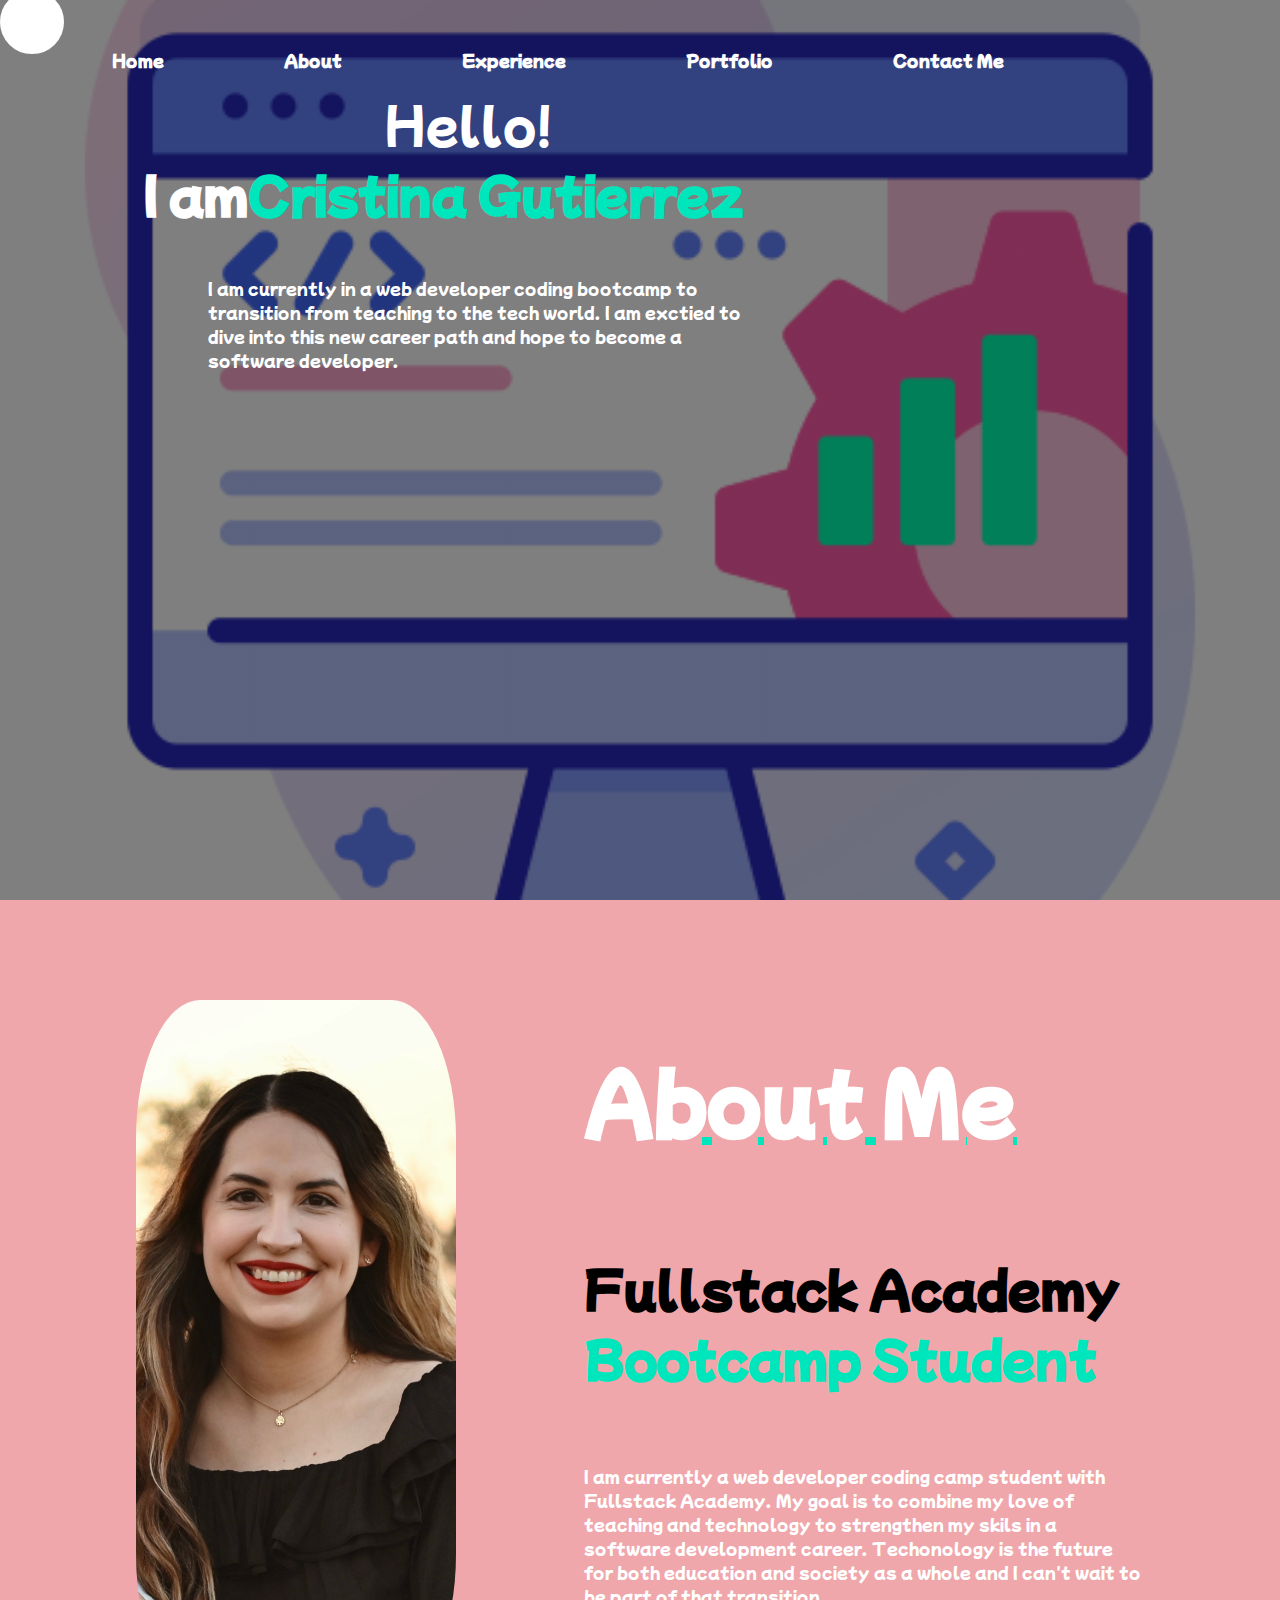
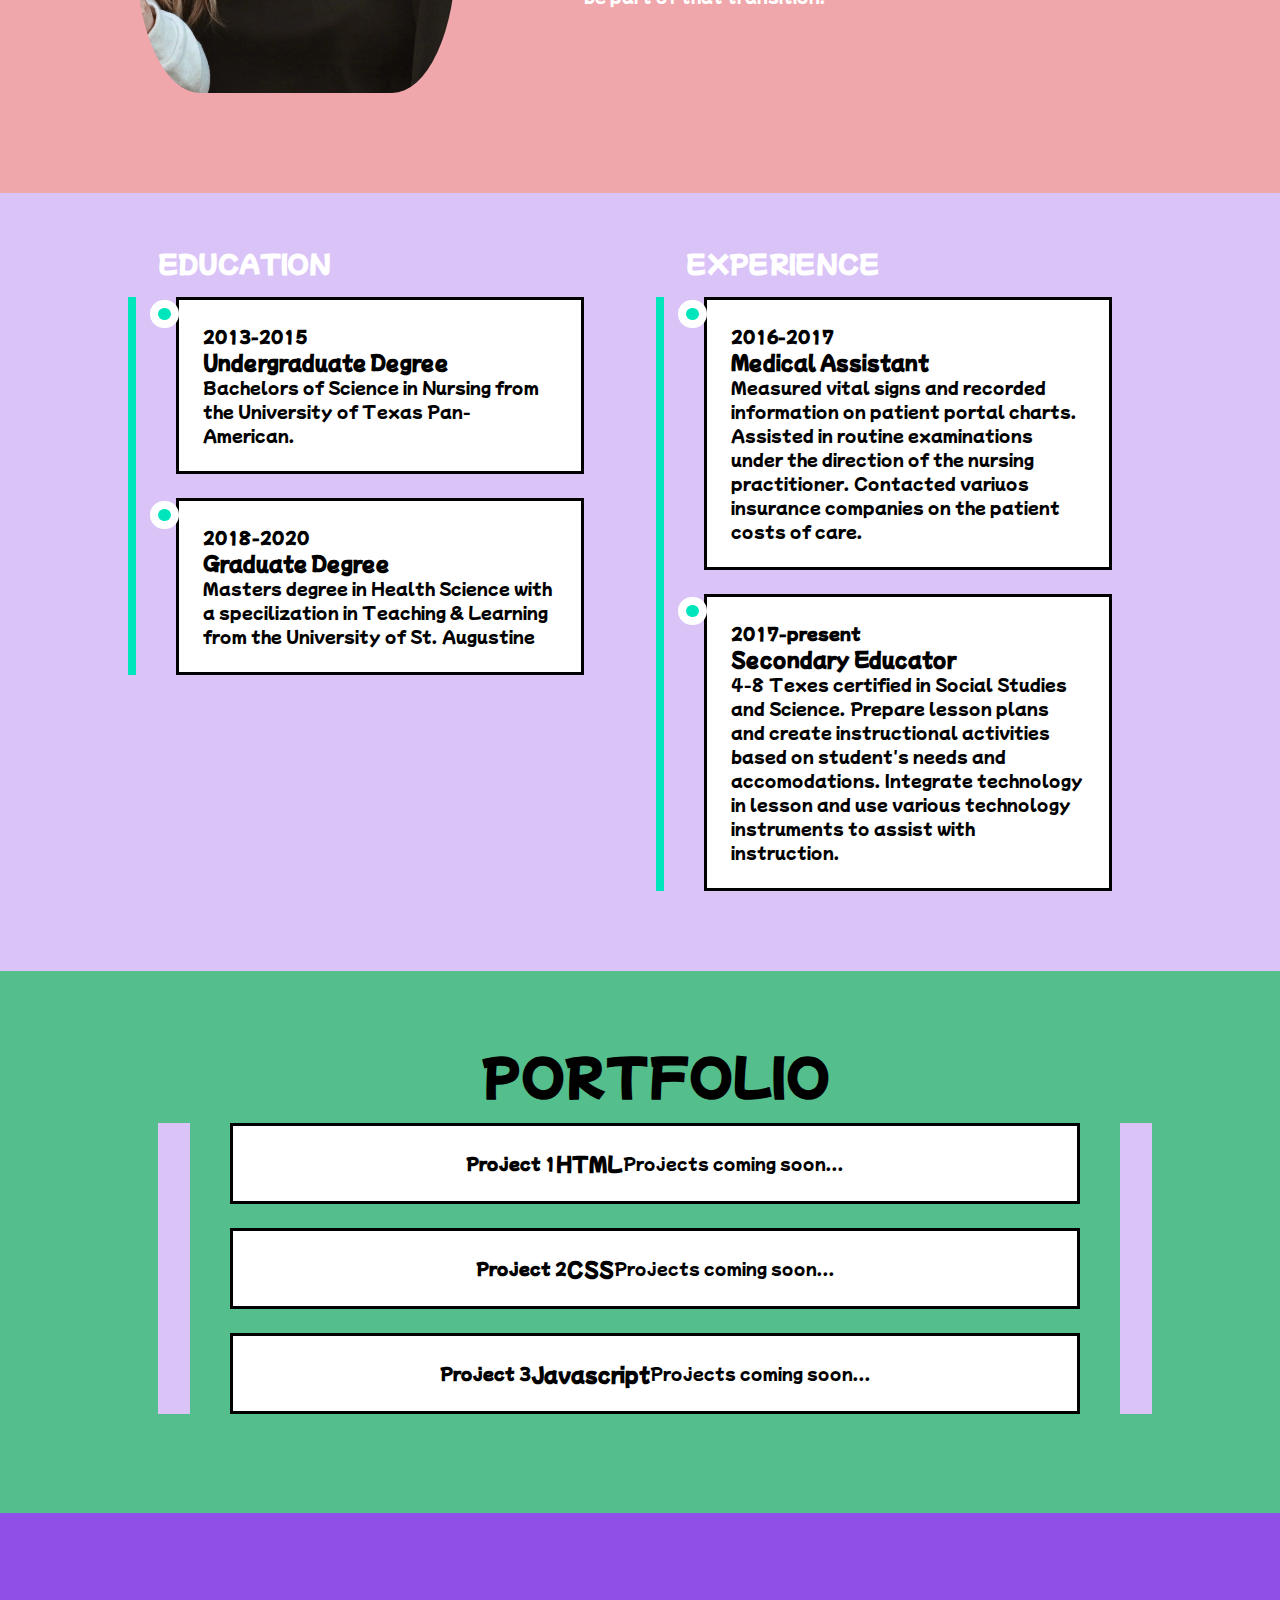
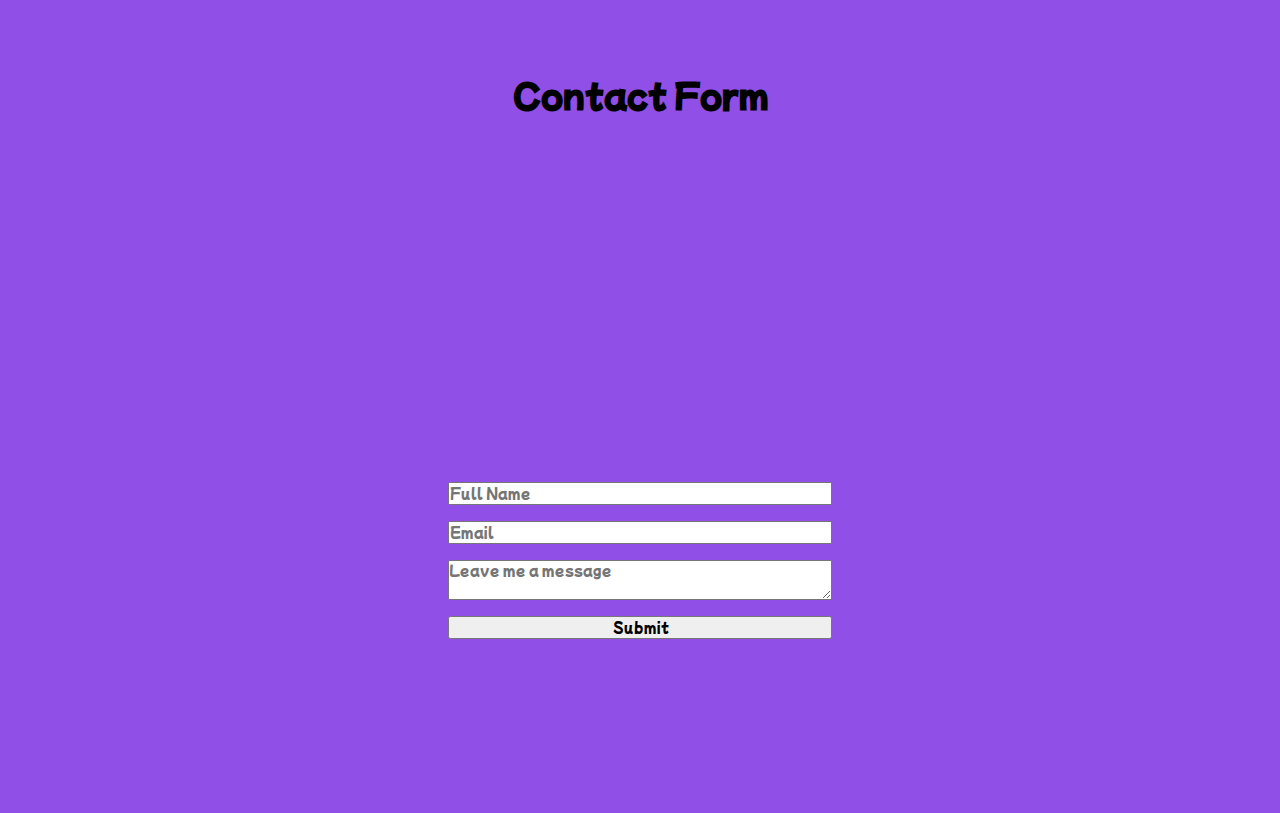
<file: index.html>
<!DOCTYPE html>
<html lang="en">
<head>
    <meta charset="UTF-8">
    <meta http-equiv="X-UA-Compatible" content="IE=edge">
    <meta name="viewport" content="width=device-width, initial-scale=1.0">
    <title>Personal Website</title>
    <link rel="stylesheet" type= "text/css" href="style.css">

    <link rel="preconnect" href="https://fonts.googleapis.com">
    <link rel="preconnect" href="https://fonts.gstatic.com" crossorigin>
    <link href="https://fonts.googleapis.com/css2?family=Mochiy+Pop+One&display=swap" rel="stylesheet">

    <link rel="stylesheet" href="https://cdnjs.cloudflare.com/ajax/libs/font-awesome/6.4.0/css/all.min.css" integrity="sha512-iecdLmaskl7CVkqkXNQ/ZH/XLlvWZOJyj7Yy7tcenmpD1ypASozpmT/E0iPtmFIB46ZmdtAc9eNBvH0H/ZpiBw==" crossorigin="anonymous" referrerpolicy="no-referrer" />

</head>
<body>
    <section class="hero">
        <div class="main-width">
            <header>
                <div class="logo">
                    <i class="fa-solid fa-power-off" style="color: #f538db;"></i>
                </div>
        </div>

        <nav>
            <ul id="navbar">
                <li> <a href="#">Home</a>
                <li> <a href="#">About</a> </li>   
                <li> <a href="#">Experience</a></li> 
                <li> <a href="#">Portfolio</a> </li>
                <li> <a href="#">Contact Me</a></li> 
                </ul>
        </nav>
            </header>

            <div id="container">
                <div id="herotext">
                    <h3>Hello!</h3>
                    <h1>I am <span> Cristina Gutierrez</span></h1>
                    <p>I am currently in a web developer coding bootcamp to transition from teaching to the tech world. I am exctied to dive into this new career path and hope to become a software developer.</p>
                </div>
            </div>
    </section>
    <!-- About Section starts here -->
    <section id="about">
        <div id="main">
            <img src="headshot.png">
        <div id="about-text">
            <h2>About Me</h2>
            <h5>Fullstack Academy <span>Bootcamp Student</span></h5>
            <p>I am currently a web developer coding camp student with Fullstack Academy. My goal is to combine my love of teaching and technology to strengthen my skils in a software development career. Techonology is the future for both education and society as a whole and I can't wait to be part of that transition.</p>
        </div>
        </div>
    </section>

    <!-- Experience Section starts here -->

        <div id="experience">
            <div id="row">
                <!-- Education starts here -->
                <section id="col">
                    <header id="title">
                        <h2>EDUCATION</h2>
                    </header>

                    <div id="contents">
                        <div id="box">
                            <h4>2013-2015</h4>
                            <h3>Undergraduate Degree</h3>
                            <p>Bachelors of Science in Nursing from the University of Texas Pan-American.</p>
                        </div>

                        
                        <div id="box">
                            <h4>2018-2020</h4>
                            <h3>Graduate Degree</h3>
                            <p>Masters degree in Health Science with a specilization in Teaching & Learning from the University of St. Augustine</p>
                        </div>
                    </div>
                </section>

                <!-- Education Sections Ends here -->

                <!-- Experience Section starts here -->
            
        <section id="col">
                    <header id="title">
                        <h2>EXPERIENCE</h2>
                    </header>

                    <div id="contents">
                        <div id="box">
                            <h4>2016-2017</h4>
                            <h3>Medical Assistant</h3>
                            <p>Measured vital signs and recorded information on patient portal charts. Assisted in routine examinations under the direction of the nursing practitioner. Contacted variuos insurance companies on the patient costs of care.</p>
                        </div>

                        
                        <div id="box">
                            <h4>2017-present</h4>
                            <h3>Secondary Educator</h3>
                            <p>4-8 Texes certified in Social Studies and Science. Prepare lesson plans and create instructional activities based on student's needs and accomodations. Integrate technology in lesson and use various technology instruments to assist with instruction.</p>
                        </div>
                    </div>
                </section>

                <!-- Experience Section Ends here -->

            </div>
        </div>
 <!-- Portfolio Sections Starts here -->
        <div id="portfolio">
            <div id="projectboxes">
                <section id="portcol">
                    <header id="porttitle">
                        <h2>PORTFOLIO</h2>
                    </header>
        
                    <div id="projects">
                        <div id="projects1">
                            <h4>Project 1</h4>
                            <h3>HTML</h3>
                            <p>Projects coming soon...</p>
                        </div>
        
                        
                        <div id="projects2">
                            <h4>Project 2</h4>
                            <h3>CSS</h3>
                            <p>Projects coming soon...</p>
                        </div>
        
                        <div id="projects3">
                            <h4>Project 3</h4>
                            <h3>Javascript</h3>
                            <p>Projects coming soon...</p>
                        </div>
                    </div>
                </section>
            </div>
        </div>
        <!-- Portfolio Section Ends here -->

         <!-- Contact Me Sections starts here -->

        <div id="contactme">
            <header id="Contacttitle">
                <h1>Contact Form</h1>
            </header>
                <form>
                    <input type="text" name="Name" placeholder="Full Name" required>
                    <input type="email" name="Email" placeholder="Email" required>
                    <textarea name="Leave me a message" placeholder="Leave me a message" required></textarea>
                    <input type="submit" name="submit">
                </form>
            </div>
        </div>
    </div>

    <!-- Contact Me Sections ends here -->

   

    
</body>
</html>
</file>
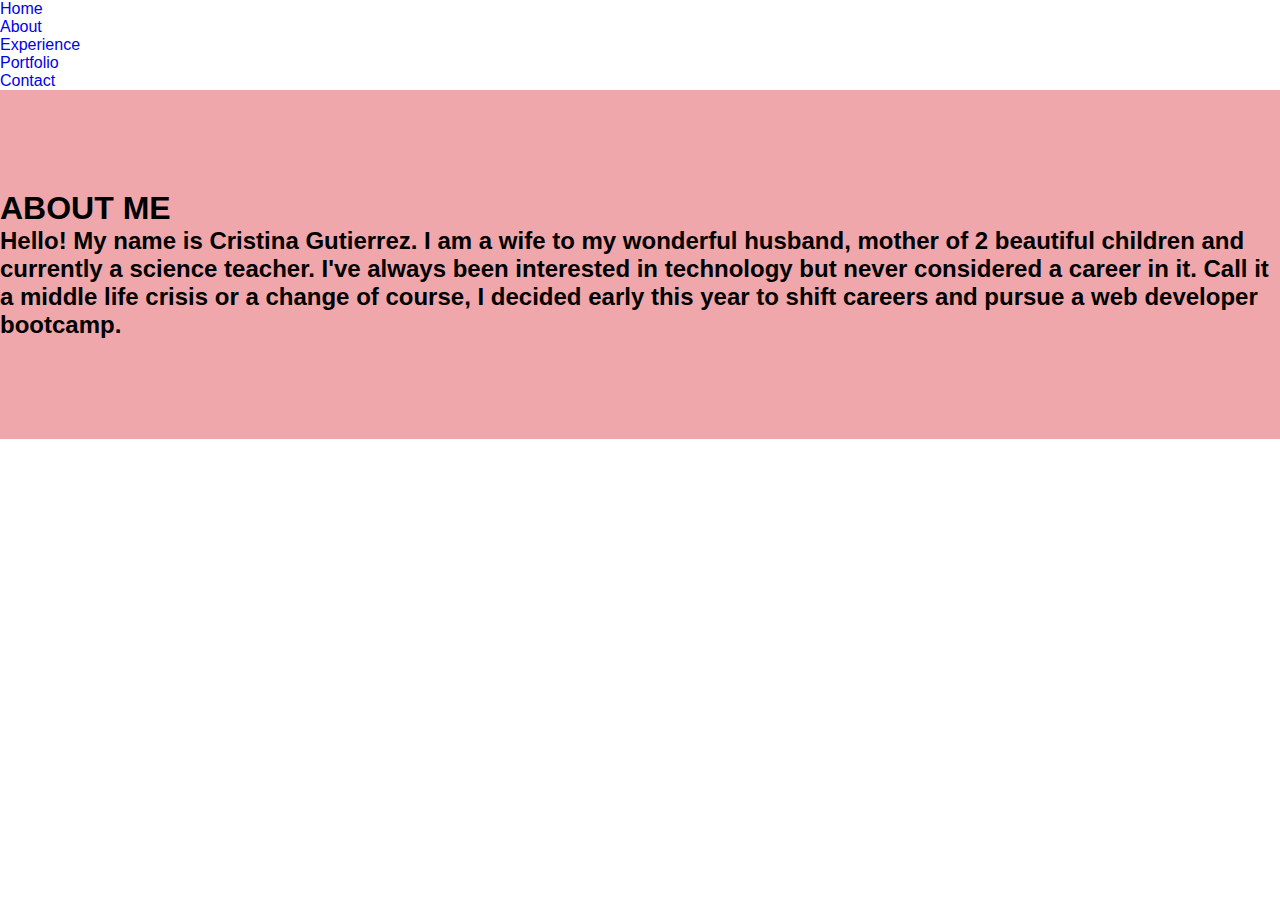
<file: About.html>
<!DOCTYPE html>
<html lang="en">
<head>
    <meta charset="UTF-8">
    <meta http-equiv="X-UA-Compatible" content="IE=edge">
    <meta name="viewport" content="width=device-width, initial-scale=1.0">
    <title>Personal Website</title>
    <link rel="stylesheet" href="style.css">
</head>
<body>
    <nav class="navbar">
         <ul>
            <li> <a href="index.html">Home</a>
            <li> <a href="About.html">About</a> </li>   
            <li><a href="Experience.html">Experience</a></li> 
            <li> <a href="Portfolio.html">Portfolio</a> </li>
            <li> <a href="Contact.html">Contact</a></li> 
            </ul>
        </nav>
        <section id="about">
            <div class="headings2">
                <h1 class="aboutme">ABOUT ME</h1>
                <h2 class="aboutmeinfo">Hello! My name is Cristina Gutierrez. I am a wife to my wonderful husband, mother of 2 beautiful children 
                    and currently a science teacher. I've always been interested in technology but never considered a career in it. 
                    Call it a middle life crisis or a change of course, I decided early this year to shift careers and pursue a web developer bootcamp.</h2>
            <div class="familypicture">
                </div>
            </div>
        </section>
    </body>
    </html>
</file>
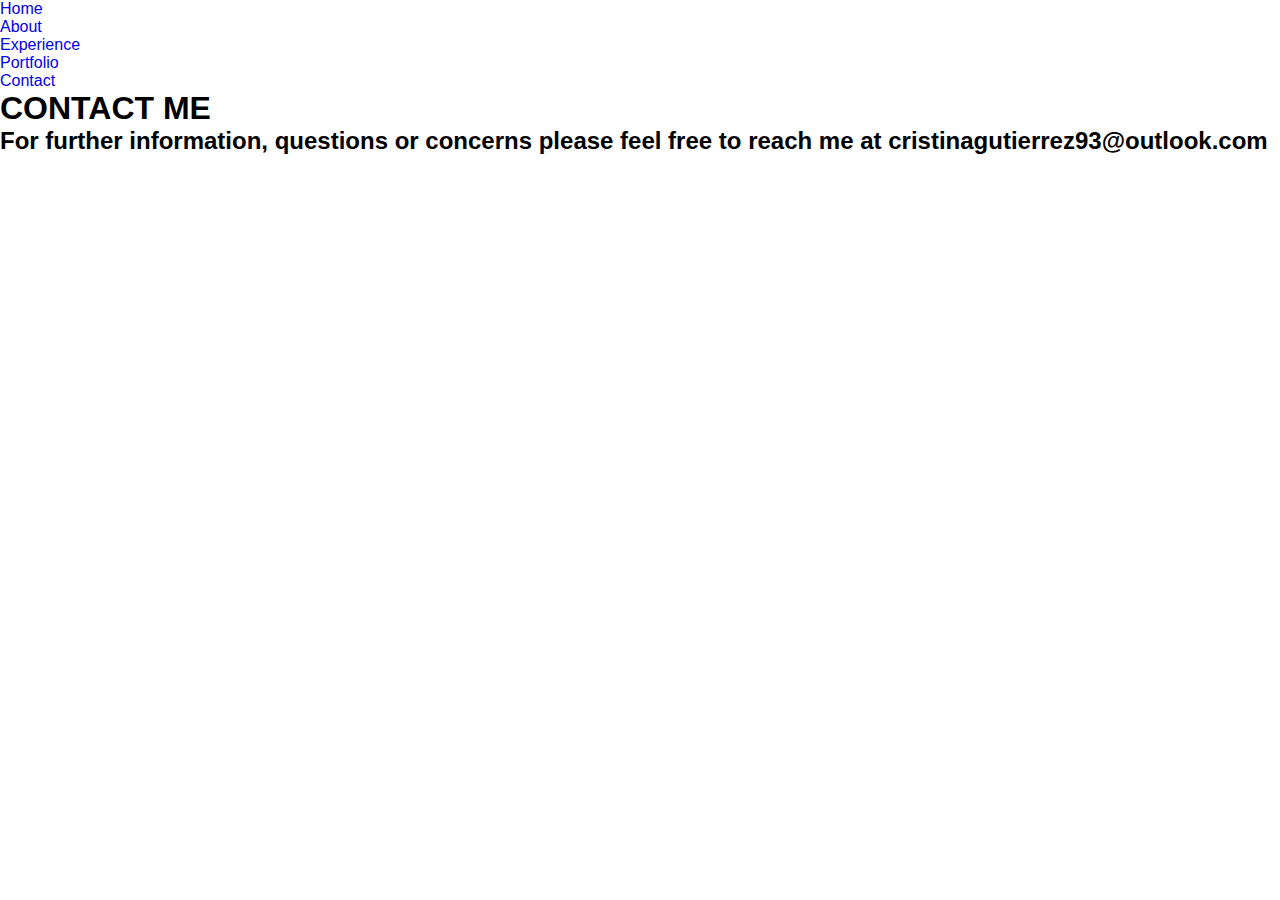
<file: Contact.html>
<!DOCTYPE html>
<html lang="en">
<head>
    <meta charset="UTF-8">
    <meta http-equiv="X-UA-Compatible" content="IE=edge">
    <meta name="viewport" content="width=device-width, initial-scale=1.0">
    <title>Personal Website</title>
    <link rel="stylesheet" href="style.css">
</head>
<body>
    <nav class="navbar">
         <ul>
            <li> <a href="index.html">Home</a>
            <li> <a href="About.html">About</a> </li>   
            <li><a href="Experience.html">Experience</a></li> 
            <li> <a href="Portfolio.html">Portfolio</a> </li>
            <li> <a href="Contact.html">Contact</a></li> 
            </ul>
        </nav>
        <section id="contact">
            <div class="headings5">
                <h1 class="contactme">CONTACT ME</h1>
                <h2 class="contactmeinfo">For further information, questions or concerns please feel free to reach me at cristinagutierrez93@outlook.com</h2>
            </div>
            </section>
    </body>
    </html>
</file>
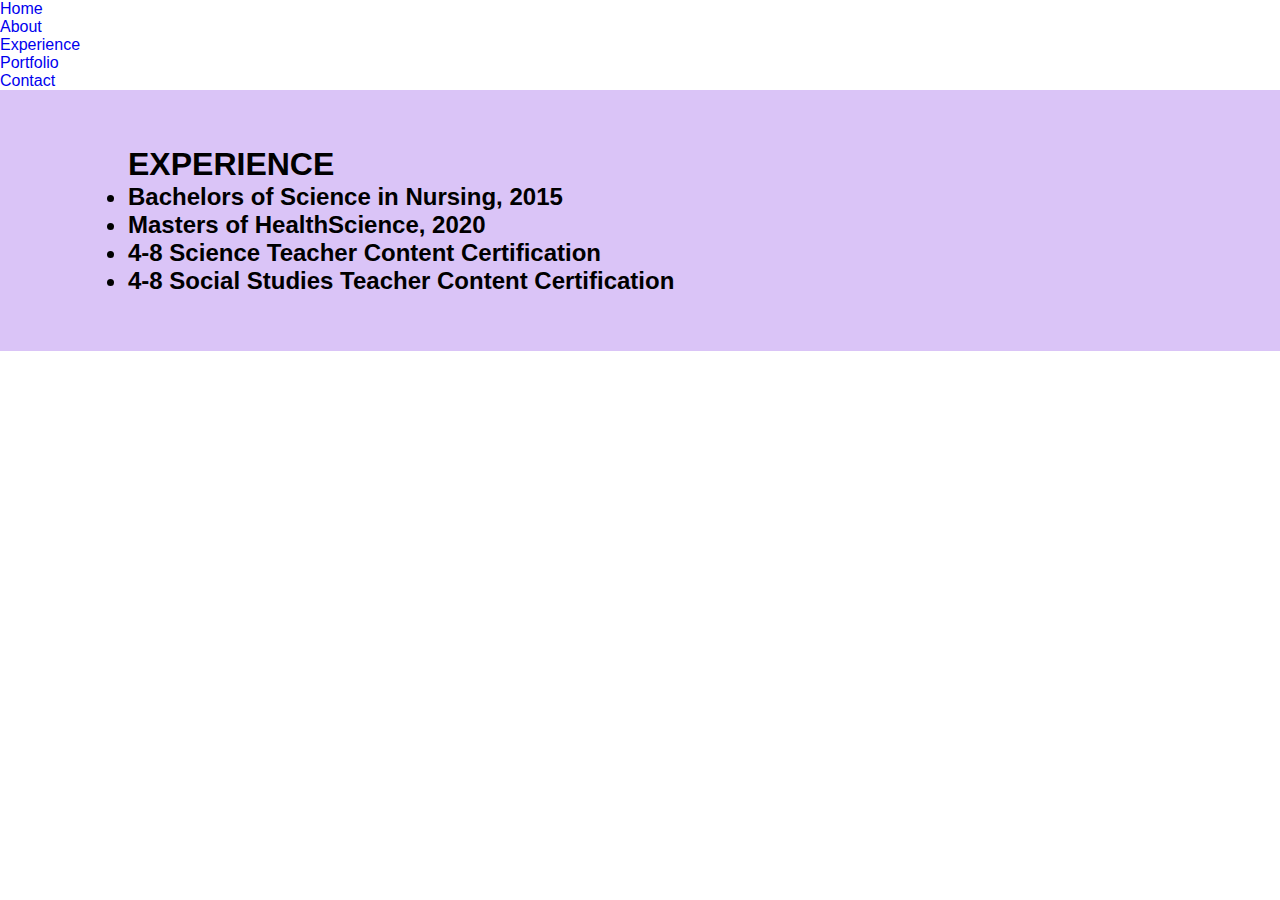
<file: Experience.html>
<!DOCTYPE html>
<html lang="en">
<head>
    <meta charset="UTF-8">
    <meta http-equiv="X-UA-Compatible" content="IE=edge">
    <meta name="viewport" content="width=device-width, initial-scale=1.0">
    <title>Personal Website</title>
    <link rel="stylesheet" href="style.css">
</head>
<body>
    <nav class="navbar">
         <ul>
            <li> <a href="index.html">Home</a>
            <li> <a href="About.html">About</a> </li>   
            <li><a href="Experience.html">Experience</a></li> 
            <li> <a href="Portfolio.html">Portfolio</a> </li>
            <li> <a href="Contact.html">Contact</a></li> 
            </ul>
        </nav>
        <section id="experience">
            <div class="headings4">
                <h1 class="experience">EXPERIENCE</h1>
                <h2 class="experienceinfo">
                    <ul>
                        <li>Bachelors of Science in Nursing, 2015</li>
                        <li>Masters of HealthScience, 2020</li>
                        <li>4-8 Science Teacher Content Certification</li>
                        <li>4-8 Social Studies Teacher Content Certification</li>
                    </ul>
                </div>
        </section>
</body>
</html>
</file>
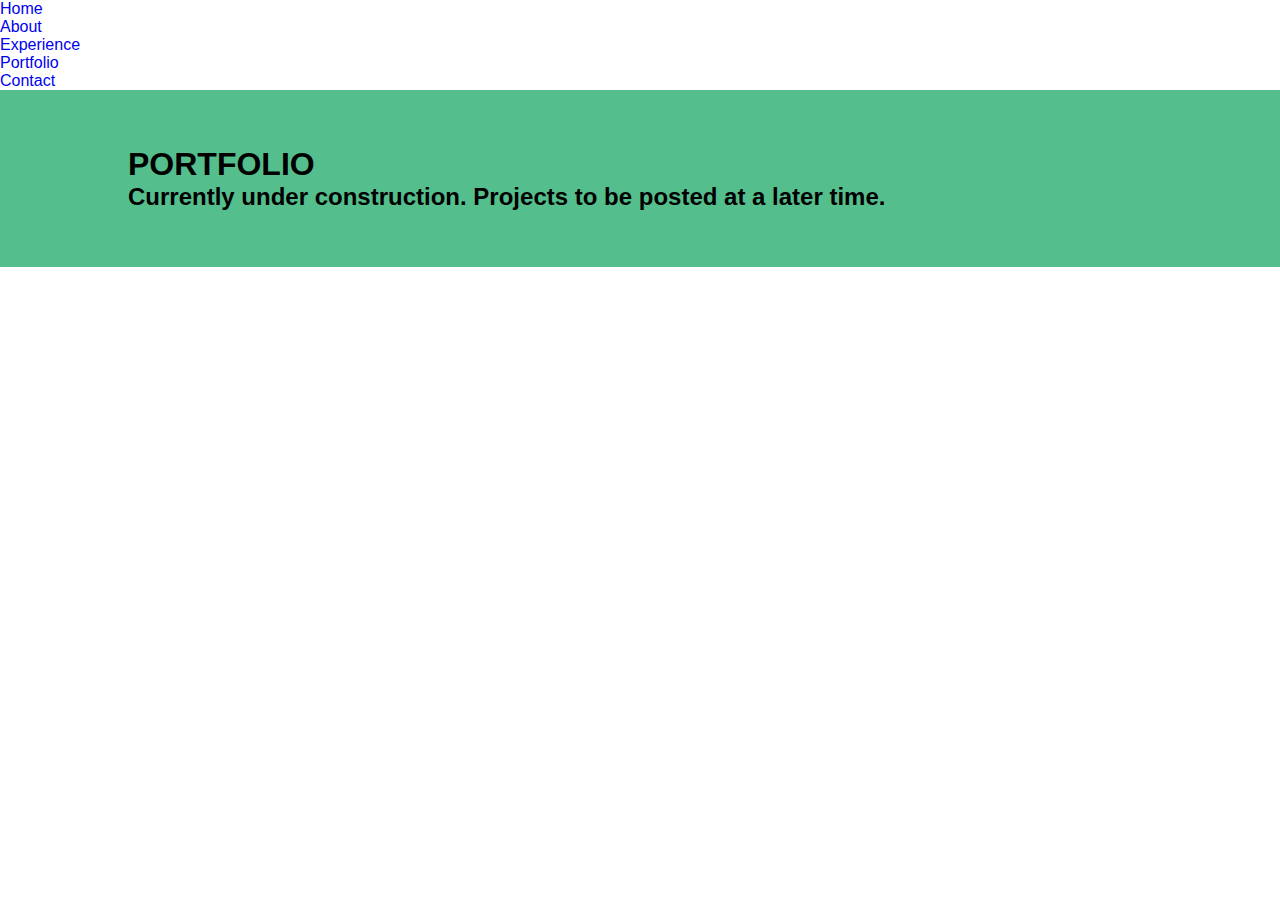
<file: Portfolio.html>
<!DOCTYPE html>
<html lang="en">
<head>
    <meta charset="UTF-8">
    <meta http-equiv="X-UA-Compatible" content="IE=edge">
    <meta name="viewport" content="width=device-width, initial-scale=1.0">
    <title>Personal Website</title>
    <link rel="stylesheet" href="style.css">
</head>
<body>
    <nav class="navbar">
         <ul>
            <li> <a href="index.html">Home</a>
            <li> <a href="About.html">About</a> </li>   
            <li><a href="Experience.html">Experience</a></li> 
            <li> <a href="Portfolio.html">Portfolio</a> </li>
            <li> <a href="Contact.html">Contact</a></li> 
            </ul>
        </nav>
        <section id="portfolio">
            <div class="headings3">
                <h1 class="portfolio">PORTFOLIO</h1>
                <h2 class="portfolioinfo">Currently under construction. Projects to be posted at a later time.</h2>
            <div class="underconstructionimg">
                </div>
            </div>
        </section>
</div>
</body>
</html>
</file>
<file: style.css>
*{
    margin: 0;
    padding: 0;
    box-sizing: border-box;
    font-family: 'Mochiy Pop One', sans-serif;
    text-decoration: none;
}

body{
    overflow-x: hidden;
}

#main-width{
    width: 80em;
    max-width: 95%;
    margin: 0;
    padding: 0;
}

.hero{
    width: 100%;
    height: 100%;
    min-height: 100vh;
    background: linear-gradient(rgba(0,0,0,0.5), rgba(0,0,0,0.5)), url(webdevelopment.png);
    background-size: cover;
    background-position:center;
    position: relative;
}

header{
    height: 3em;
    display: flex;
    align-items: center;
    justify-content: space-between;
}

.logo i{
    height: 0.5em;
    width: 0.5em;
    background: transparent;
    color: #FA5F86;
    border-radius: 50%;
    border: 1em solid white;
    display: inline-flex;
    align-items: center;
    justify-content: center;
    font-size: 2em;
    cursor: pointer;
}

#navbar{
    display: flex;
    list-style: none;
}
nav #navbar ul li{
    display: flex;
    justify-content: center;
    align-items: center;
    flex-wrap:nowrap;
    flex-direction: row;
}

nav #navbar li a{
    color: white;
    font-weight: bold;
    font-size: 1em;
    padding: 0.5em;
    margin-left: 6.5em;
    margin-bottom: 5em;
}

nav #navbar li:not(:last-child) a:hover{
    color: rgb(0, 230, 188);
}

#container{
    padding-top: 1em;
}

#herotext{
margin-bottom: 1em;
}

#herotext h1{
    display: flex;
    color: white;
    font-size:3rem;
    margin-left: 3em;

}
span{
    color:rgb(0, 230, 188);
}

#herotext h3{
    color: white;
    font-weight: 400;
    font-size: 3rem;
    margin-left: 8em;
}

#herotext p{
    display: flex;
    align-items: center;
    width: 40em;
    max-width: 100%;
    color: white;
    font-size: 1rem;
    margin-left: 10em;
    padding: 3em;

}

#about{
    width: 100%;
    padding: 6.25em 0em;
    background-color: #F0A7AB;
}

#about img{
    height: auto;
    width: 20em;
    border-radius: 20%
}

#about-text{
    width: 35em;
}

#main{
    width: 71em;
    max-width: 95%;
    margin: 0 auto;
    display: flex;
    align-items: center;
    justify-content: space-around;
}

#about-text h2{
    color: white;
    font-size: 5rem;
    text-transform: capitalize;
    margin-bottom: 1.2em;
    text-decoration: underline solid rgb(0, 230, 188);

}
#about-text h5{
    color: black;
    font-size: 3rem;
    text-transform: capitalize;
    margin-bottom: 1.5em;
}

#about-text p{
    color: white;
    font-size: 1rem;
    line-height: 1.5em;
    margin-bottom: 2.8em;
}

#experience{
    width: 100%;
    padding: 3.5em 10%;
    background-color: #DAC4F7;
}

#row{
    display: grid;
    grid-template-columns: 1fr 1fr;
    grid-column-gap: 2em;
}

#title{
    font-family:Georgia, 'Times New Roman', Times, serif;
    color:white;
    padding: 0em 0em 1.2em 1.9em;

}

#contents{
    padding: 0em 2.5em;
    border-left: 0.5em solid rgb(0, 230, 188);
}

#box{
    position: relative;
    padding: 1.5em;
    border: .2em solid black;
    background-color: white;
    cursor: pointer;
    margin-bottom: 1.5em;
}

#box:hover{
    box-shadow: 0 0 0.75em grey;
    border: 0.2em solid transparent;
}

#box:before{
    content: '';
    position: absolute;
    width: 0.8em;
    height: 0.8em;
    border-radius: 50%;
    right: 100%;
    top: 0;
    background-color:rgb(0, 230, 188);
    border: 0.5em solid white;
}

#portfolio{
    width: 100%;
    padding: 3.5em 10%;
    background-color: #54BF8D;
}

#projectboxes{
    font-family:Georgia, 'Times New Roman', Times, serif;
    color:black;
    padding: 0em 0em 1.2em 1.9em;
}

#porttitle{
    display: flex;
    font-size: 2em;
    justify-content: center;
    align-items: center;
}

#projects{
    padding: 0em 2.5em;
    border-left: 2em solid #DAC4F7;
    border-right: 2em solid #DAC4F7;

}

#projects1{
    position: relative;
    padding: 1.5em;
    border: .2em solid black;
    background-color: white;
    cursor: pointer;
    margin-bottom: 1.5em;
    display: flex;
    justify-content: center;
    align-items: center;
}

#projects2{
    position: relative;
    padding: 1.5em;
    border: .2em solid black;
    background-color: white;
    cursor: pointer;
    margin-bottom: 1.5em;
    display: flex;
    justify-content: center;
    align-items: center;
}

#projects3{
    position: relative;
    padding: 1.5em;
    border: .2em solid black;
    background-color: white;
    cursor: pointer;
    margin-bottom: 1.5em;
    display: flex;
    justify-content: center;
    align-items: center;
}

#contactme{
    height: 100vh;
    display: grid;
    place-items: center;
    background-color: #904FE6;
}
#Contacttitle h1{
margin-bottom: 2rem;
}

form{
    display: flex;
    flex-direction: column;
    width: 24rem;
    gap: 1rem;
}
</file>
